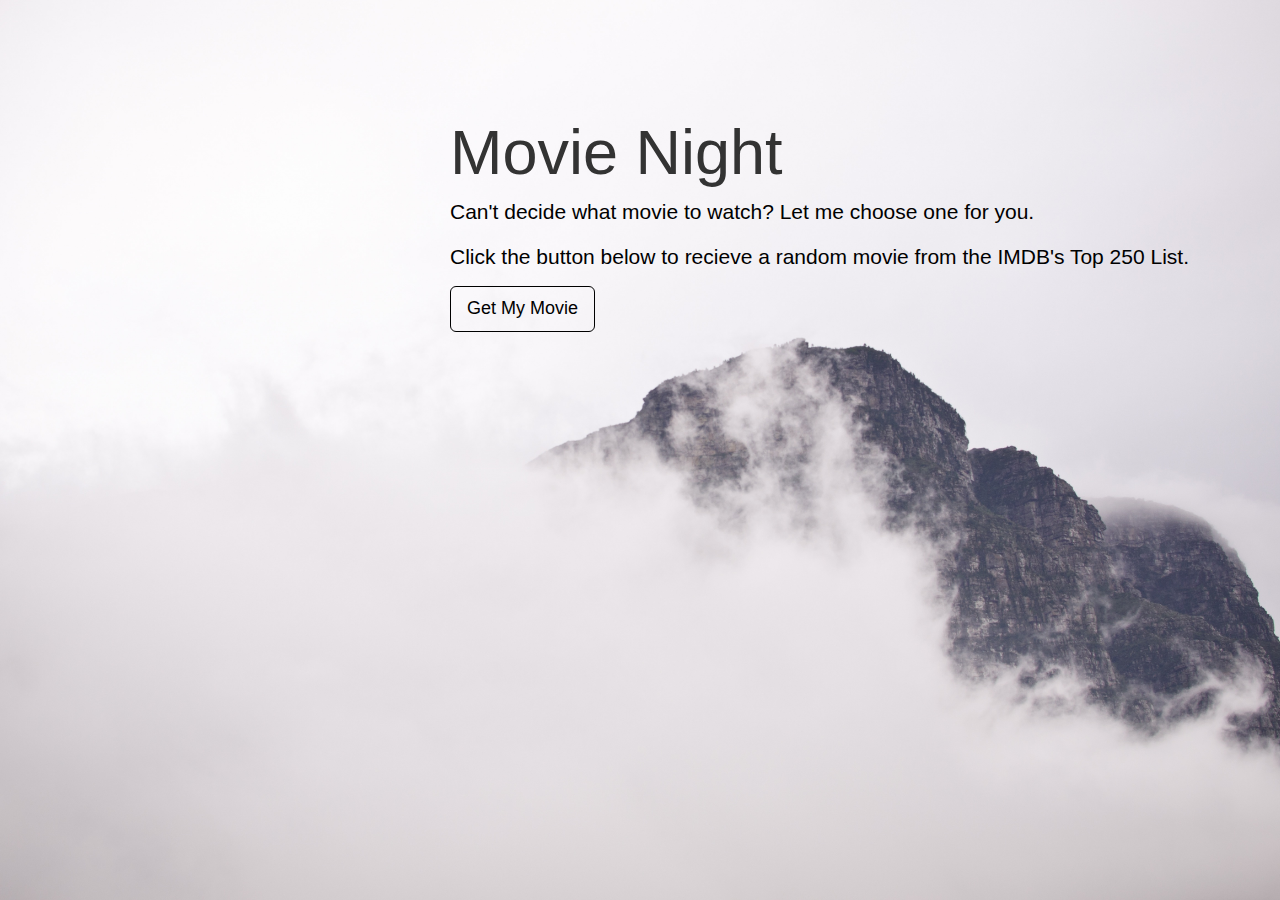
<file: index.html>
<!DOCTYPE html>
<html class="full" lang="en">
<!-- Make sure the <html> tag is set to the .full CSS class. Change the background image in the full.css file. -->

<head>

    <meta charset="utf-8">
    <meta http-equiv="X-UA-Compatible" content="IE=edge">
    <meta name="viewport" content="width=device-width, initial-scale=1">
    <meta name="description" content="">
    <meta name="author" content="">

    <title>Full - Start Bootstrap Template</title>

    <!-- Bootstrap Core CSS -->
    <link href="css/bootstrap.min.css" rel="stylesheet">

    <!-- Custom CSS -->
    <link href="css/full.css" rel="stylesheet">

    <!-- HTML5 Shim and Respond.js IE8 support of HTML5 elements and media queries -->
    <!-- WARNING: Respond.js doesn't work if you view the page via file:// -->
    <!--[if lt IE 9]>
        <script src="https://oss.maxcdn.com/libs/html5shiv/3.7.0/html5shiv.js"></script>
        <script src="https://oss.maxcdn.com/libs/respond.js/1.4.2/respond.min.js"></script>
    <![endif]-->
<script>
    function RandomMovie() {
        var randomNum = Math.round(Math.random()*250+1);
        if (window.XMLHttpRequest) {
    // code for IE7+, Firefox, Chrome, Opera, Safari
        xmlhttp=new XMLHttpRequest();
      } else { // code for IE6, IE5
        xmlhttp=new ActiveXObject("Microsoft.XMLHTTP");
      }
        xmlhttp.onreadystatechange=function() {
    if (xmlhttp.readyState==4 && xmlhttp.status==200) {
        document.getElementById("titleinfo").style.display = 'none';
        document.getElementById("movieinfo").style.display = 'block';
        document.getElementById("movieinfo").innerHTML=xmlhttp.responseText;
        document.getElementById("sitenav").style.display = 'block';
    }
  }
      // alert(randomNum);
      xmlhttp.open("GET","getmovie.php?q="+randomNum,true);
      xmlhttp.send();

    }
    </script>
</head>

<body>

    <nav class="navbar navbar-default navbar-fixed-top navigation" role="navigation" id="sitenav">
        <div class="container-fluid">
            <a class="navbar-brand" href="index.html">Movie Night</a>
            <div class="collapse navbar-collapse">
                <button class="btn btn-default navbar-btn pull-right navbutton" onClick="RandomMovie();">Random</button>
            </div>
        </div>
    </nav>

    <!-- Put your page content here! -->
    <div class="container">
        <div class="jumbotron no-bg">
            <div id="titleinfo">
                <h1>Movie Night</h1>
                <p class="lead">Can't decide what movie to watch? Let me choose one for you.</p>
                <p class="lead">Click the button below to recieve a random movie from the IMDB's Top 250 List.</p>
                <p><button type="button" onClick="RandomMovie();" class="btn btn-lg btn-transparent">Get My Movie</button></p>
            </div>
            <div id="movieinfo">
               <!--  <div class="col-xs-3" id="poster">
                    <img id="poster" src="http://ia.media-imdb.com/images/M/MV5BODU4MjU4NjIwNl5BMl5BanBnXkFtZTgwMDU2MjEyMDE@._V1_SX300.jpg">
                </div>
                <div class="col-xs-8">
                    <div id="blur-bg" class="col-xs-9 full"></div>
                    <div id="blur">
                            <h1>The Shawshank Redemption </h1>(1994)
                            <p class="lead">Two imprisoned men bond over a number of years, finding solace and eventual redemption through acts of common decency.</p>
                            <p><b>Director: </b>Frank Darabont</p>
                            <p><b>Stars: </b>Tim Robbins, Morgan Freeman, Bob Gunton</p> 
                    </div> -->
                    
            </div>
                
                
            </div>
        </div>

    <!-- jQuery Version 1.11.0 -->
    <script src="js/jquery-1.11.0.js"></script>

    <!-- Bootstrap Core JavaScript -->
    <script src="js/bootstrap.min.js"></script>

</body>

</html>
</file>
<file: css/full.css>
/*!
 * Start Bootstrap - Full HTML Template (http://startbootstrap.com)
 * Code licensed under the Apache License v2.0.
 * For details, see http://www.apache.org/licenses/LICENSE-2.0.
 */

body {
    margin-top: 50px; /* Required margin for .navbar-fixed-top. Remove if using .navbar-static-top. Change if height of navigation changes. */
}

/* Header Image Background - Change the URL below to your image path (example: ../images/background.jpg) */

.full {
    background: url('../assets/mountain.jpg') no-repeat center center fixed;
    -webkit-background-size: cover;
    -moz-background-size: cover;
    background-size: cover;
    -o-background-size: cover;
    width: 1920px;
    height: auto;
}

.no-bg {
	background: none;
	background-color: none;
}

#blur-bg {
	position: absolute;
	margin: 0px auto;
	margin-top: 98px;
	width: 100%;
	height: auto;
	top: 0px;
	right: 0px;
	bottom: 0px;
	left: 0px;
	z-index: 99;

/*	background-position: center -220px;
*/
	filter: blur(9px);
	-webkit-filter: blur(9px);
	-moz-filter: blur(9px);

	opacity: .8;

	background-color: #fff;

	/*background: url('../assets/inception.jpg') no-repeat center center fixed;
	background-repeat: no-repeat;
	background-size: 1080px auto;*/
}

#blur {
	position: relative;
	z-index: 100;

}

.jumbotron p {
	color: #000;
}

#movieinfo {
	display: none;
}

#poster {
	height: 310px;
	width: auto;
}

#blur h1 {
	margin-top: 0px;
}

.navigation {
	background: none;
	background-color: none;
	border: 0px;
}

.navbutton {
	background-color: none;

}

#sitenav {
	display: none;
}

.btn-transparent {
	background: none;
	border: 1px solid black;
}

.btn-transparent:hover {
	background: #F8F8FF;
}

.btn-transparent:active {
	border: 1px solid black;	
}

.btn:focus,.btn:active {
   outline: none !important;
}
</file>
